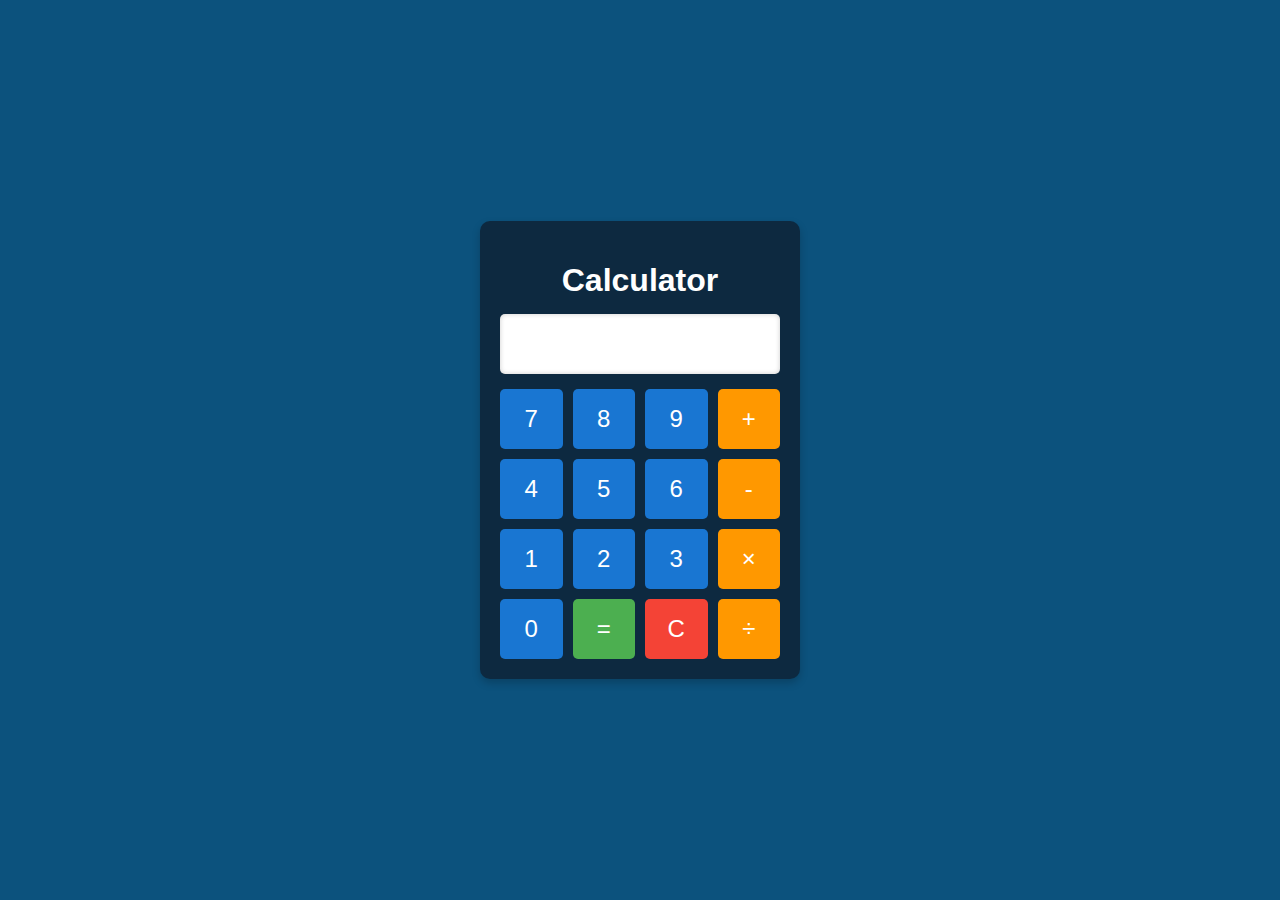
<file: Task-3(Caluculator)/index.html>
<!DOCTYPE html>
<html lang="en">
<head>
    <meta charset="UTF-8">
    <meta name="viewport" content="width=device-width, initial-scale=1.0">
    <title>Calculator</title>
    <link rel="stylesheet" href="index.css">
    <script defer src="index.js"></script>
</head>
<body>

    <div class="calculator">
        <h1 class="title">Calculator</h1>
        <input type="text" id="display" readonly>
        <div class="buttons">
            <button class="btn" onclick="appendNumber('7')">7</button>
            <button class="btn" onclick="appendNumber('8')">8</button>
            <button class="btn" onclick="appendNumber('9')">9</button>
            <button class="btn operator" onclick="setOperator('+')">+</button>

            <button class="btn" onclick="appendNumber('4')">4</button>
            <button class="btn" onclick="appendNumber('5')">5</button>
            <button class="btn" onclick="appendNumber('6')">6</button>
            <button class="btn operator" onclick="setOperator('-')">-</button>

            <button class="btn" onclick="appendNumber('1')">1</button>
            <button class="btn" onclick="appendNumber('2')">2</button>
            <button class="btn" onclick="appendNumber('3')">3</button>
            <button class="btn operator" onclick="setOperator('*')">×</button>

            <button class="btn" onclick="appendNumber('0')">0</button>
            <button class="btn equal" onclick="calculateResult()">=</button>
            <button class="btn clear" onclick="clearDisplay()">C</button>
            <button class="btn operator" onclick="setOperator('/')">÷</button>
        </div>
    </div>

</body>
</html>
</file>
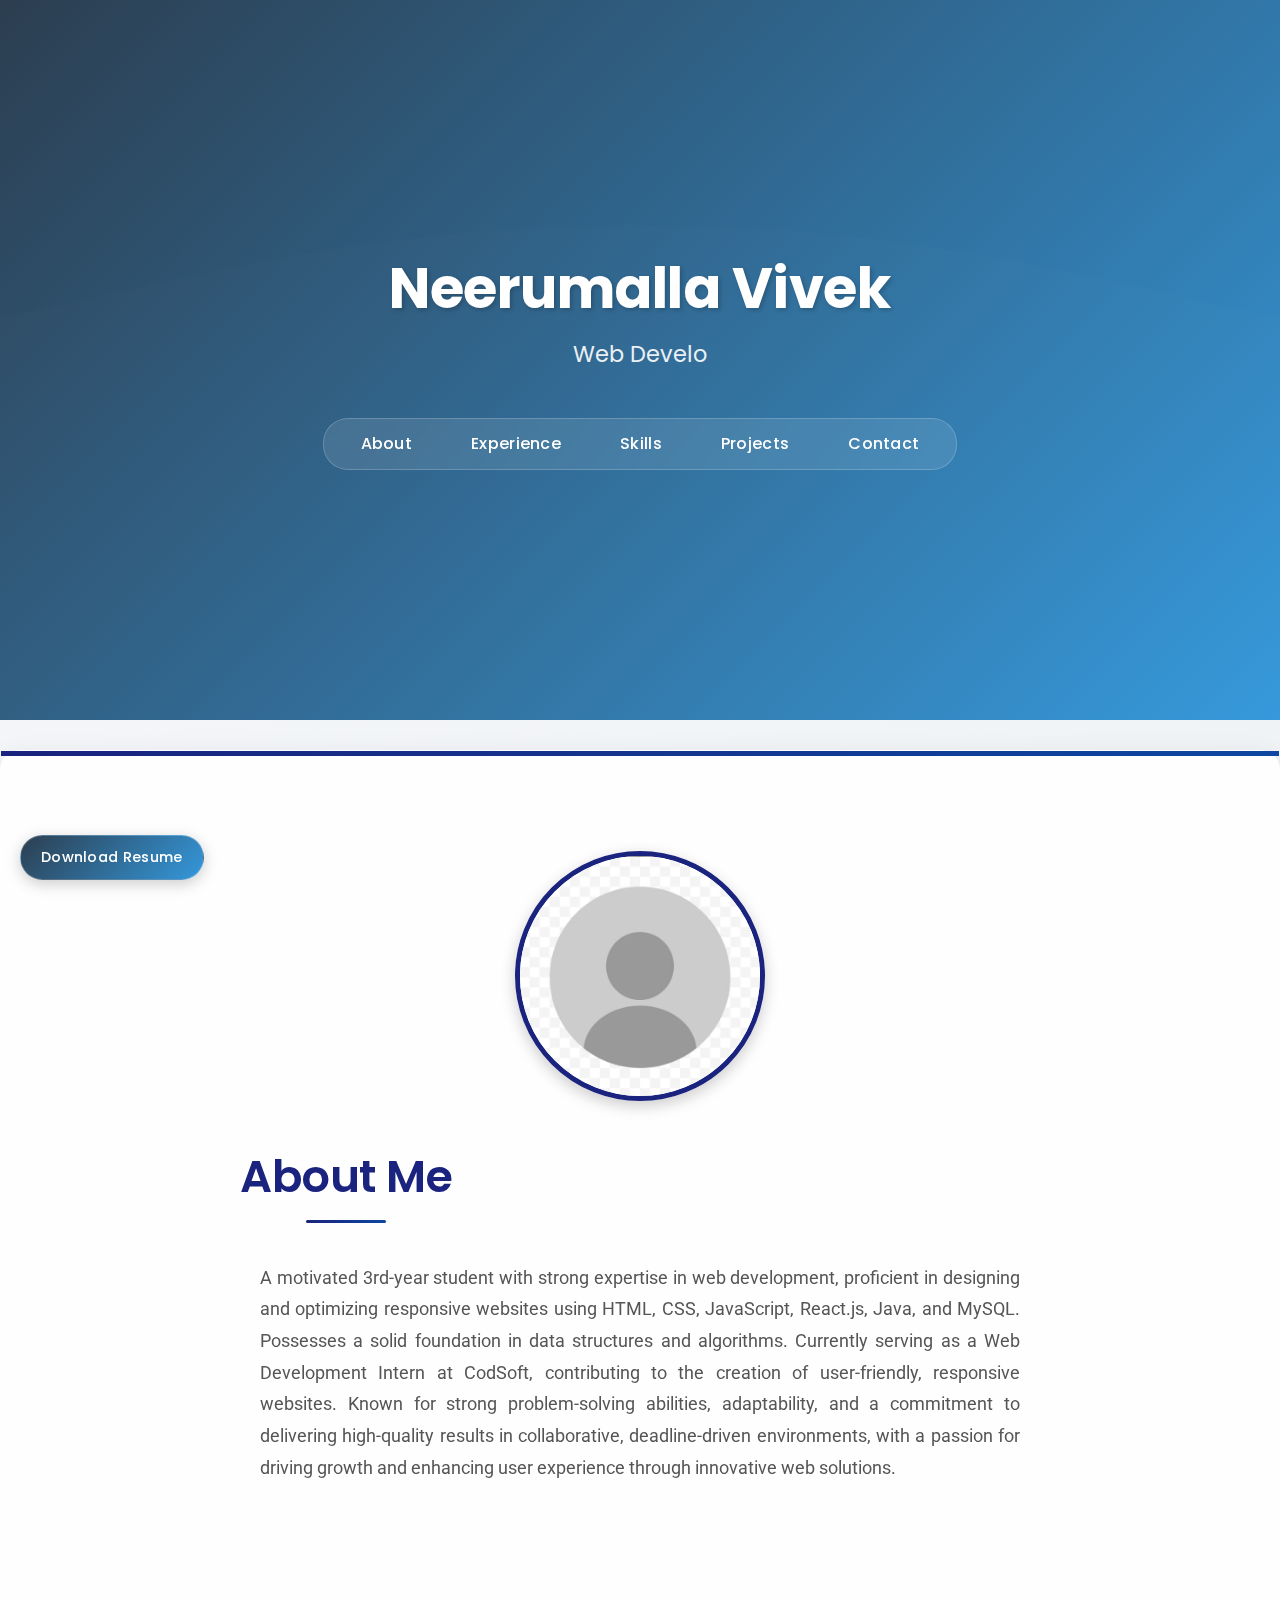
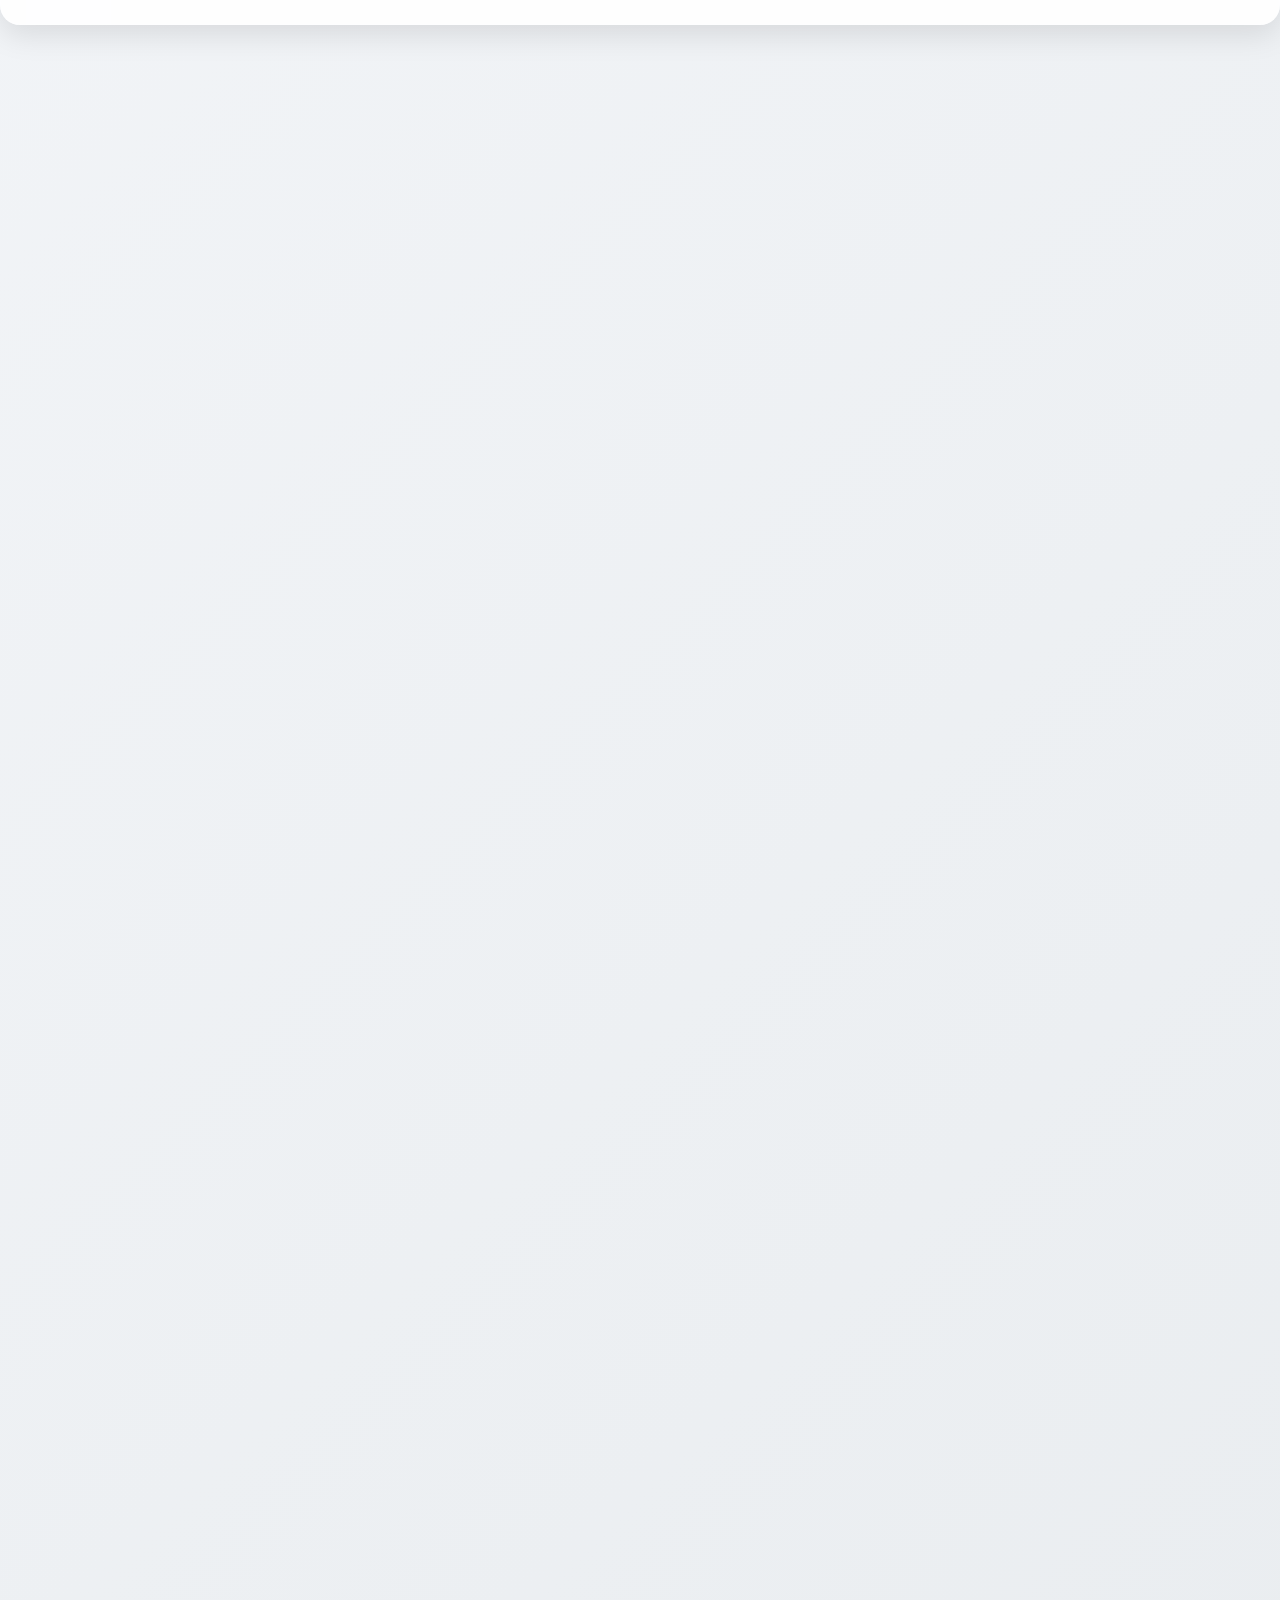
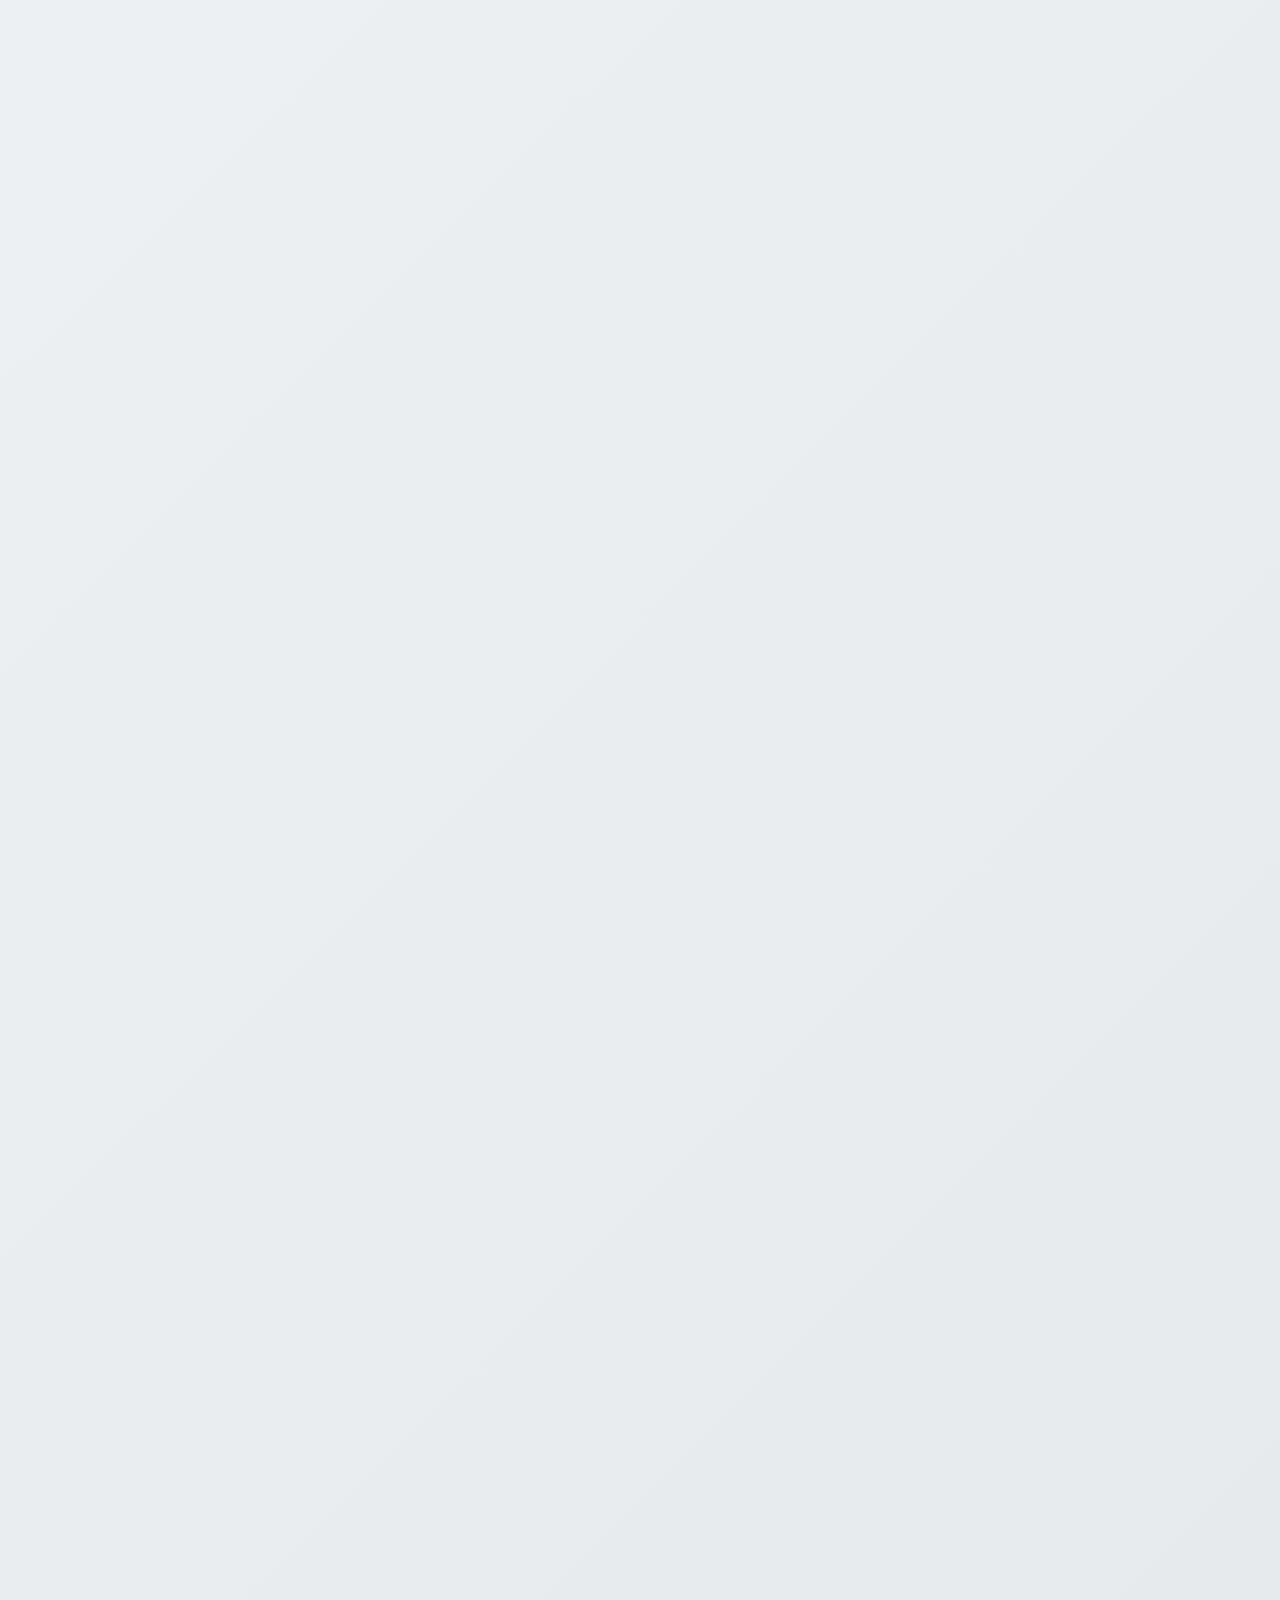
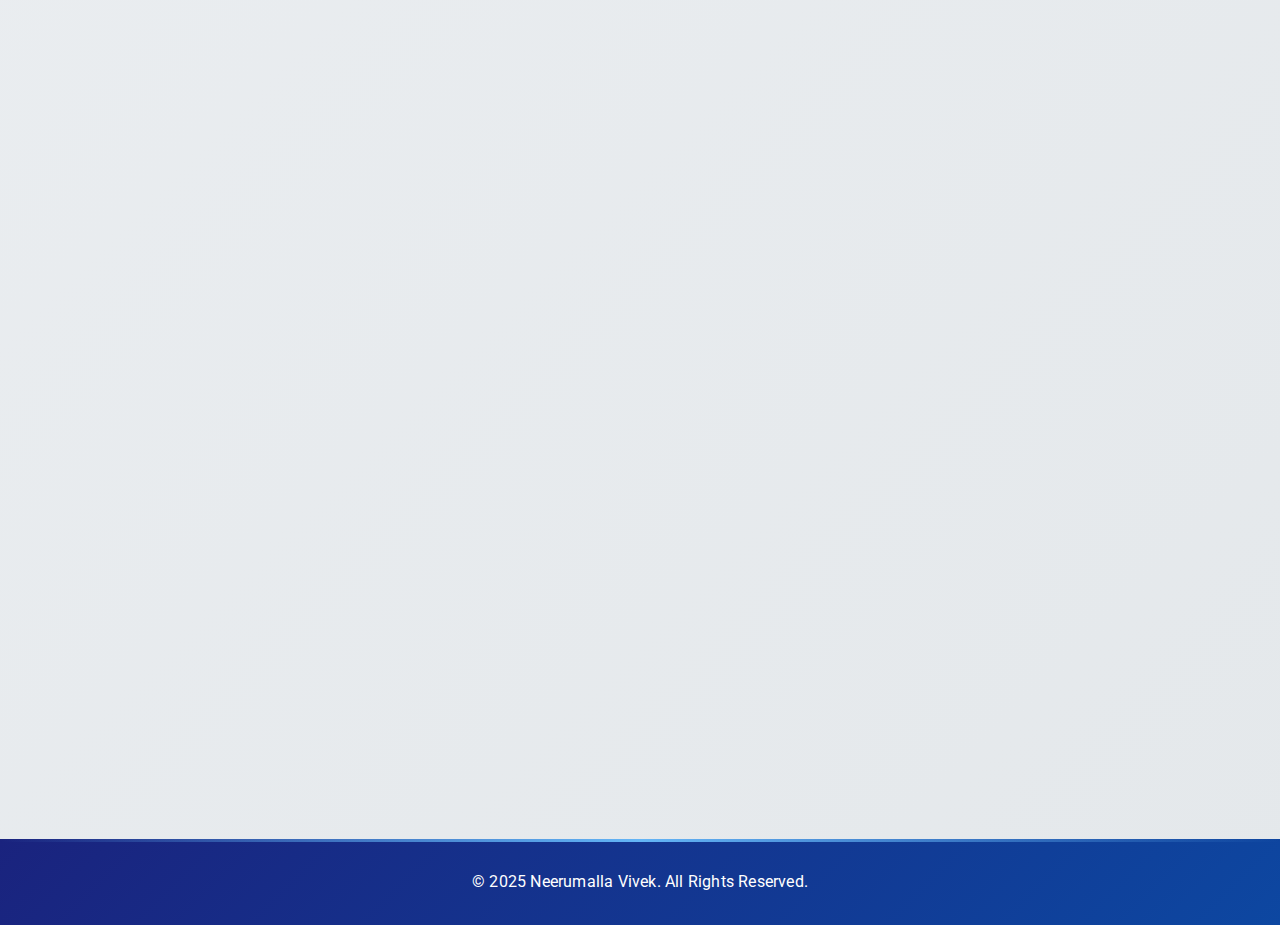
<file: Task-1(Portfolio)/ind.html>
<!DOCTYPE html>
<html lang="en">
<head>
    <meta charset="UTF-8">
    <meta name="viewport" content="width=device-width, initial-scale=1.0">
    <title>Vivek's Portfolio</title>
    <link rel="preconnect" href="https://fonts.googleapis.com">
    <link rel="preconnect" href="https://fonts.gstatic.com" crossorigin>
    <link href="https://fonts.googleapis.com/css2?family=Poppins:wght@300;400;500;600;700&family=Roboto:wght@300;400;500;700&display=swap" rel="stylesheet">
    <link rel="stylesheet" href="style.css">
    <script src="script.js" defer></script>
</head>
<body>
    <header>
        <div class="container">
            <h1>Neerumalla Vivek</h1>
            <p>Web Developer</p>
            <div class="header-actions">
                <nav>
                    <ul>
                        <li><a href="#about">About</a></li>
                        <li><a href="#experience">Experience</a></li>
                        <li><a href="#skills">Skills</a></li>
                        <li><a href="#projects">Projects</a></li>
                        <li><a href="#contact">Contact</a></li>
                    </ul>
                </nav>
            </div>
        </div>
    </header>
    
    <section id="about" class="section">
        <div class="container">
            <img src="profile.png" alt="Vivek's Image" class="profile-pic">
            <div class="about-content">
                <h2>About Me</h2>
                <p class="about-text">
                    A motivated 3rd-year student with strong expertise in web development, proficient in designing and optimizing responsive websites using HTML, CSS, JavaScript, React.js, Java, and MySQL. Possesses a solid foundation in data structures and algorithms. Currently serving as a Web Development Intern at CodSoft, contributing to the creation of user-friendly, responsive websites. Known for strong problem-solving abilities, adaptability, and a commitment to delivering high-quality results in collaborative, deadline-driven environments, with a passion for driving growth and enhancing user experience through innovative web solutions.
                </p>
            </div>
        </div>
    </section>

    <section id="experience" class="section">
        <div class="container">
            <h2>Work Experience</h2>
            <div class="experience-grid">
                <div class="experience-card">
                    <div class="timeline-date">Feb-March(2025)</div>
                    <div class="timeline-content">
                        <div class="company-logo">💻</div>
                        <h3>Web Development Intern</h3>
                        <h4>CodSoft</h4>
                        <ul>
                            <li>Developing responsive and user-friendly websites</li>
                            <li>Working with modern web technologies and frameworks</li>
                            <li>Collaborating with team members on various projects</li>
                            <li>Implementing best practices in web development</li>
                            <li>Optimizing website performance and user experience</li>
                        </ul>
                    </div>
                </div>
                <div class="experience-card">
                    <div class="timeline-date">2024-2025</div>
                    <div class="timeline-content">
                        <div class="company-logo">🌐</div>
                        <h3>AI Intern</h3>
                        <h4>Dynamic Tangent</h4>
                        <ul>
                            <li>Evaluated AI models for accuracy, performance, and robustness, ensuring high-quality outputs.</li>
                            <li>Identified and reported bugs and inconsistencies, contributing to model improvements.</li> 
                            <li>Utilized testing frameworks and debugging tools to streamline AI validation processes</li>
                            <li>Collaborated with cross-functional teams</li>
                            <li>Participated in code reviews and quality assurance</li>
                        </ul>
                    </div>
                </div>
            </div>
        </div>
    </section>
    
    <section id="skills" class="section">
        <div class="container">
            <h2>Skills</h2>
            <div class="skills-grid">
                <div class="skill-category">
                    <h3>Programming Languages</h3>
                    <ul class="skills-list">
                        <li>C</li>
                        <li>Java</li>
                    </ul>
                </div>
                <div class="skill-category">
                    <h3>Web Development</h3>
                    <ul class="skills-list">
                        <li>HTML</li>
                        <li>CSS</li>
                        <li>JavaScript</li>
                        <li>React.js</li>
                    </ul>
                </div>
                <div class="skill-category">
                    <h3>Databases & Tools</h3>
                    <ul class="skills-list">
                        <li>MySQL</li>
                        <li>Git</li>
                        <li>GitHub</li>
                    </ul>
                </div>
                <div class="skill-category">
                    <h3>Computer Science</h3>
                    <ul class="skills-list">
                        <li>Data Structures</li>
                        <li>Algorithms</li>
                        <li>Object-Oriented Programming</li>
                        <li>Agile Methodology</li>
                    </ul>
                </div>
                <div class="skill-category">
                    <h3>Other Skills</h3>
                    <ul class="skills-list">
                        <li>MS Word</li>
                        <li>MS Excel</li>
                        <li>Problem Solving</li>
                        <li>Adaptability</li>
                        <li>Communication</li>
                        <li>Team Work</li>
                    </ul>
                </div>
            </div>
        </div>
    </section>
    
    <section id="projects" class="section">
        <div class="container">
            <h2>Projects</h2>
            <div class="project-grid">
                <div class="project-card">
                    <div class="project-icon">🌐</div>
                    <h3>Personal Bucket List Web Application</h3>
                    <p>Developed a responsive web app showcasing a personal bucket list using HTML, CSS, and JavaScript.</p>
                    <div class="project-tech">
                        <span>HTML</span>
                        <span>CSS</span>
                        <span>JavaScript</span>
                    </div>
                </div>
                <div class="project-card">
                    <div class="project-icon">💼</div>
                    <h3>Personal Portfolio Web Application</h3>
                    <p>Designed a professional portfolio website highlighting skills and experience.</p>
                    <div class="project-tech">
                        <span>HTML</span>
                        <span>CSS</span>
                        <span>JavaScript</span>
                    </div>
                </div>
                <div class="project-card">
                    <div class="project-icon">🌐</div>
                    <h3>E-Commerce Web Application</h3>
                    <p>Developed a functional and visually appealing e-commerce product page using HTML,CSS and JavaScript displaying
                        product web page.</p>
                    <div class="project-tech">
                        <span>HTML</span>
                        <span>CSS</span>
                        <span>JavaScript</span>
                    </div>
                </div>
                <div class="project-card">
                    <div class="project-icon">🌡️</div>
                    <h3>Air Quality Monitoring System</h3>
                    <p>Developed an IoT-based system to monitor air quality in real-time.</p>
                    <div class="project-tech">
                        <span>C</span>
                        <span>IoT</span>
                    </div>
                </div>
            </div>
        </div>
    </section>
    
    <section id="contact" class="section">
        <div class="container">
            <h2>Contact</h2>
            <div class="contact-grid">
                <div class="contact-info">
                    <div class="contact-item">
                        <i class="contact-icon">📧</i>
                        <p>Email:vivekneerumalla9987@gmail.com</p>
                    </div>
                    <div class="contact-item">
                        <i class="contact-icon">📱</i>
                        <p>Phone:+91-9494168181</p>
                    </div>
                    <div class="contact-item">
                        <i class="contact-icon">📍</i>
                        <p>Location:India</p>
                    </div>
                </div>
                <div class="social-links">
                    <a href="https://www.linkedin.com/in/vivek-neerumalla-944248259" target="_blank" class="social-link">
                        <i class="social-icon">🔗</i>
                        LinkedIn
                    </a>
                    <a href="https://github.com/NeerumallaVivek" target="_blank" class="social-link">
                        <i class="social-icon">💻</i>
                        GitHub
                    </a>
                </div>
            </div>
        </div>
    </section>
    
    <div class="download-resume">
        <a href="./vivek.pdf" class="btn" download="vivek.pdf">Download Resume</a>
    </div>
    
    <footer>
        <div class="container">
            <p>&copy; 2025 Neerumalla Vivek. All Rights Reserved.</p>
        </div>
    </footer>
</body>
</html>
</file>
<file: Task-3(Caluculator)/index.css>
body {
    display: flex;
    flex-direction: column;
    justify-content: center;
    align-items: center;
    height: 100vh;
    background-color: #0c527d;
    font-family: Arial, sans-serif;
    margin: 0;
}

.title {
    text-align: center;
    font-size: 32px;
    font-weight: bold;
    color: white;
    margin-bottom: 15px;
}

.calculator {
    background-color: #0d2940;
    padding: 20px;
    border-radius: 10px;
    box-shadow: 0 4px 8px rgba(0, 0, 0, 0.2);
    text-align: center;
    width: 280px;
    display: flex;
    flex-direction: column;
    align-items: center;
}

#display {
    width: 100%;
    height: 60px;
    font-size: 28px;
    text-align: right;
    padding: 0px;
    margin-bottom: 15px;
    border: none;
    border-radius: 5px;
    background-color: white;
    box-shadow: inset 0 0 5px rgba(0, 0, 0, 0.2);
    outline: none;
}

.buttons {
    display: grid;
    grid-template-columns: repeat(4, 1fr);
    gap: 10px;
    width: 100%;
}

.btn {
    width: 100%;
    height: 60px;
    font-size: 24px;
    border: none;
    border-radius: 5px;
    cursor: pointer;
    background-color: #1976D2;
    color: white;
    display: flex;
    justify-content: center;
    align-items: center;
}

.btn:hover {
    background-color: #0D47A1;
}

.operator {
    background-color: #FF9800;
}

.operator:hover {
    background-color: #E65100;
}

.equal {
    background-color: #4CAF50;
}

.equal:hover {
    background-color: #2E7D32;
}

.clear {
    background-color: #F44336;
}

.clear:hover {
    background-color: #B71C1C;
}

/* Ensuring the last row has "=" and "C" properly aligned */
.btn.equal, .btn.clear {
    width: 100%;
}
</file>
<file: Task-1(Portfolio)/style.css>
* {
    margin: 0;
    padding: 0;
    box-sizing: border-box;
}

body {
    font-family: 'Roboto', sans-serif;
    line-height: 1.6;
    color: #333;
    background: linear-gradient(135deg, #f5f7fa 0%, #e4e8eb 100%);
}

.container {
    max-width: 1200px;
    margin: 0 auto;
    padding: 0 20px;
}

header {
    background: linear-gradient(135deg, #2c3e50, #3498db);
    color: white;
    padding: 80px 0 60px;
    text-align: center;
    position: relative;
    overflow: hidden;
    min-height: 80vh;
    display: flex;
    align-items: center;
}

header::before {
    content: '';
    position: absolute;
    top: 0;
    left: 0;
    right: 0;
    bottom: 0;
    background: url('data:image/svg+xml,<svg xmlns="http://www.w3.org/2000/svg" viewBox="0 0 1440 320"><path fill="rgba(255,255,255,0.1)" d="M0,96L48,112C96,128,192,160,288,160C384,160,480,128,576,112C672,96,768,96,864,112C960,128,1056,160,1152,160C1248,160,1344,128,1392,112L1440,96L1440,320L1392,320C1344,320,1248,320,1152,320C1056,320,960,320,864,320C768,320,672,320,576,320C480,320,384,320,288,320C192,320,96,320,48,320L0,320Z"></path></svg>');
    background-repeat: no-repeat;
    background-position: bottom;
    background-size: cover;
    opacity: 0.1;
}

header .container {
    position: relative;
    z-index: 1;
    max-width: 900px;
    margin: 0 auto;
    padding: 0 30px;
}

header h1 {
    font-family: 'Poppins', sans-serif;
    font-weight: 700;
    font-size: 3.5em;
    margin-bottom: 15px;
    animation: fadeInDown 1s ease;
    text-shadow: 2px 2px 4px rgba(0,0,0,0.2);
    line-height: 1.2;
    letter-spacing: -0.5px;
}

header p {
    font-family: 'Poppins', sans-serif;
    font-weight: 400;
    font-size: 1.4em;
    margin-bottom: 30px;
    opacity: 0.9;
    max-width: 700px;
    margin-left: auto;
    margin-right: auto;
    line-height: 1.6;
}

.header-actions {
    display: flex;
    justify-content: center;
    align-items: center;
    gap: 40px;
    margin-top: 30px;
    padding: 15px 0;
}

nav {
    background: rgba(255, 255, 255, 0.1);
    backdrop-filter: blur(10px);
    padding: 12px 25px;
    border-radius: 25px;
    border: 1px solid rgba(255, 255, 255, 0.2);
}

nav ul {
    list-style: none;
    display: flex;
    justify-content: center;
    gap: 35px;
}

nav a {
    font-family: 'Poppins', sans-serif;
    font-weight: 500;
    color: white;
    text-decoration: none;
    transition: all 0.3s ease;
    padding: 6px 12px;
    border-radius: 15px;
    font-size: 1em;
    letter-spacing: 0.3px;
}

nav a:hover, nav a.active {
    background: rgba(255, 255, 255, 0.2);
    color: #64b5f6;
}

.section {
    padding: 100px 0;
    background: rgba(255, 255, 255, 0.9);
    margin: 30px 0;
    border-radius: 20px;
    box-shadow: 0 10px 30px rgba(0,0,0,0.1);
    backdrop-filter: blur(10px);
    border: 1px solid rgba(255, 255, 255, 0.2);
}

.section::before {
    content: '';
    position: absolute;
    top: 0;
    left: 0;
    width: 100%;
    height: 5px;
    background: linear-gradient(90deg, #1a237e, #0d47a1);
}

.section h2 {
    font-family: 'Poppins', sans-serif;
    font-weight: 600;
    text-align: center;
    color: #1a237e;
    margin-bottom: 50px;
    font-size: 2.8em;
    position: relative;
    display: inline-block;
    letter-spacing: -0.5px;
}

.section h2::after {
    content: '';
    position: absolute;
    bottom: -10px;
    left: 50%;
    transform: translateX(-50%);
    width: 80px;
    height: 3px;
    background: linear-gradient(90deg, #1a237e, #0d47a1);
    border-radius: 3px;
}

#about {
    text-align: center;
}

.profile-pic {
    width: 250px;
    height: 250px;
    border-radius: 50%;
    margin: 0 auto 40px;
    display: block;
    border: 5px solid #1a237e;
    transition: all 0.3s ease;
    box-shadow: 0 5px 15px rgba(0,0,0,0.2);
}

.profile-pic:hover {
    transform: scale(1.05) rotate(5deg);
}

/* About Section Enhancements */
.about-content {
    max-width: 800px;
    margin: 0 auto;
    text-align: left;
}

.about-text {
    font-size: 1.1em;
    line-height: 1.8;
    margin-bottom: 40px;
    color: #555;
    text-align: justify;
    padding: 0 20px;
}

.about-highlights {
    display: grid;
    grid-template-columns: repeat(3, 1fr);
    gap: 30px;
    margin-top: 40px;
}

.highlight-item {
    text-align: center;
    padding: 20px;
    background: #f8f9fa;
    border-radius: 10px;
    transition: all 0.3s ease;
}

.highlight-item:hover {
    transform: translateY(-5px);
    background: #e3f2fd;
}

.highlight-number {
    display: block;
    font-size: 2.5em;
    font-weight: bold;
    color: #1a237e;
    margin-bottom: 10px;
}

.highlight-label {
    color: #666;
    font-size: 1.1em;
}

/* Skills Section */
.skills-list {
    list-style: none;
    display: grid;
    grid-template-columns: repeat(auto-fit, minmax(120px, 1fr));
    gap: 15px;
}

.skills-list li {
    font-family: 'Roboto', sans-serif;
    font-weight: 500;
    background: linear-gradient(135deg, #f8f9fa, #e3f2fd);
    padding: 12px 20px;
    border-radius: 10px;
    text-align: center;
    transition: all 0.3s ease;
    border: 1px solid rgba(255, 255, 255, 0.2);
    font-size: 1em;
    color: #2c3e50;
}

.skills-list li:hover {
    transform: translateY(-3px);
    background: linear-gradient(135deg, #e3f2fd, #bbdefb);
    box-shadow: 0 5px 15px rgba(0,0,0,0.1);
}

.project-grid {
    display: grid;
    grid-template-columns: repeat(auto-fit, minmax(350px, 1fr));
    gap: 40px;
    padding: 20px;
}

.project-card {
    background: rgba(255, 255, 255, 0.9);
    border-radius: 20px;
    box-shadow: 0 10px 30px rgba(0,0,0,0.1);
    backdrop-filter: blur(10px);
    border: 1px solid rgba(255, 255, 255, 0.2);
    padding: 35px;
    transition: all 0.3s ease;
}

.project-card:hover {
    transform: translateY(-10px);
    box-shadow: 0 8px 25px rgba(0,0,0,0.15);
}

.project-card h3 {
    font-family: 'Poppins', sans-serif;
    font-weight: 600;
    color: #1a237e;
    margin-bottom: 20px;
    font-size: 1.5em;
    letter-spacing: -0.3px;
}

.project-card p {
    font-family: 'Roboto', sans-serif;
    font-weight: 400;
    color: #666;
    line-height: 1.6;
    letter-spacing: 0.2px;
}

.resume-container {
    display: flex;
    justify-content: center;
    align-items: center;
    min-height: 200px;
    padding: 20px;
}

.btn {
    display: inline-block;
    padding: 20px 50px;
    background: linear-gradient(135deg, #1a237e, #0d47a1);
    color: white;
    text-decoration: none;
    border-radius: 10px;
    transition: all 0.3s ease;
    font-weight: 500;
    font-size: 1.2em;
    box-shadow: 0 4px 15px rgba(26, 35, 126, 0.3);
    position: relative;
    overflow: hidden;
}

.btn::before {
    content: '';
    position: absolute;
    top: 0;
    left: -100%;
    width: 100%;
    height: 100%;
    background: linear-gradient(
        90deg,
        transparent,
        rgba(255, 255, 255, 0.2),
        transparent
    );
    transition: 0.5s;
}

.btn:hover {
    transform: translateY(-3px);
    box-shadow: 0 6px 20px rgba(26, 35, 126, 0.4);
    background: linear-gradient(135deg, #0d47a1, #1a237e);
}

.btn:hover::before {
    left: 100%;
}


#contact {
    text-align: center;
    background: linear-gradient(135deg, #f8f9fa, #e3f2fd);
}

#contact p {
    margin: 20px 0;
    font-size: 1.1em;
}

#contact a {
    color: #1a237e;
    text-decoration: none;
    transition: all 0.3s ease;
    font-weight: 500;
    padding: 8px 15px;
    border-radius: 20px;
}

#contact a:hover {
    color: #0d47a1;
    background: rgba(26, 35, 126, 0.1);
}


footer {
    background: linear-gradient(135deg, #1a237e, #0d47a1);
    color: white;
    text-align: center;
    padding: 30px 0;
    margin-top: 60px;
    position: relative;
}

footer::before {
    content: '';
    position: absolute;
    top: 0;
    left: 0;
    right: 0;
    height: 3px;
    background: linear-gradient(90deg, transparent, #64b5f6, transparent);
}

footer p {
    font-family: 'Roboto', sans-serif;
    font-weight: 400;
    letter-spacing: 0.2px;
}


@keyframes fadeInDown {
    from {
        opacity: 0;
        transform: translateY(-30px);
    }
    to {
        opacity: 1;
        transform: translateY(0);
    }
}

.experience-grid {
    display: grid;
    grid-template-columns: repeat(2, 1fr);
    gap: 40px;
    padding: 20px;
    max-width: 1200px;
    margin: 0 auto;
}

.experience-card {
    background: rgba(255, 255, 255, 0.9);
    border-radius: 20px;
    box-shadow: 0 10px 30px rgba(0,0,0,0.1);
    backdrop-filter: blur(10px);
    border: 1px solid rgba(255, 255, 255, 0.2);
    transition: all 0.3s ease;
    overflow: hidden;
}

.experience-card:hover {
    transform: translateY(-5px);
    box-shadow: 0 8px 30px rgba(0,0,0,0.2);
}

.timeline-date {
    background: linear-gradient(135deg, #2c3e50, #3498db);
    color: white;
    padding: 15px 25px;
    font-weight: bold;
    font-size: 1.1em;
    border-radius: 20px 20px 0 0;
}

.timeline-content {
    padding: 30px;
}

.company-logo {
    font-size: 2.5em;
    margin-bottom: 20px;
    color: #1a237e;
}

.timeline-content h3 {
    font-family: 'Poppins', sans-serif;
    font-weight: 600;
    color: #1a237e;
    margin-bottom: 10px;
    font-size: 1.4em;
    letter-spacing: -0.3px;
}

.timeline-content h4 {
    font-family: 'Roboto', sans-serif;
    font-weight: 500;
    color: #666;
    margin-bottom: 20px;
    font-size: 1.2em;
    letter-spacing: 0.2px;
}

.timeline-content ul {
    list-style: none;
    padding-left: 20px;
}

.timeline-content ul li {
    font-family: 'Roboto', sans-serif;
    font-weight: 400;
    position: relative;
    margin-bottom: 12px;
    color: #555;
    line-height: 1.6;
    letter-spacing: 0.2px;
}

.timeline-content ul li::before {
    content: '•';
    color: #1a237e;
    position: absolute;
    left: -20px;
    font-weight: bold;
}

.skills-grid {
    display: grid;
    grid-template-columns: repeat(auto-fit, minmax(280px, 1fr));
    gap: 30px;
    padding: 20px;
    max-width: 1200px;
    margin: 0 auto;
}

.skill-category {
    background: rgba(255, 255, 255, 0.95);
    padding: 30px;
    border-radius: 20px;
    box-shadow: 0 8px 25px rgba(0,0,0,0.1);
    backdrop-filter: blur(10px);
    border: 1px solid rgba(255, 255, 255, 0.2);
    transition: all 0.3s ease;
    display: flex;
    flex-direction: column;
    align-items: center;
}

.skill-category:hover {
    transform: translateY(-5px);
    box-shadow: 0 12px 30px rgba(0,0,0,0.15);
}

.skill-category h3 {
    font-family: 'Poppins', sans-serif;
    font-weight: 600;
    color: #2c3e50;
    margin-bottom: 25px;
    font-size: 1.5em;
    text-align: center;
    position: relative;
    padding-bottom: 15px;
    letter-spacing: 0.5px;
    width: 100%;
}

.skill-category h3::after {
    content: '';
    position: absolute;
    bottom: 0;
    left: 50%;
    transform: translateX(-50%);
    width: 60px;
    height: 3px;
    background: linear-gradient(90deg, #2c3e50, #3498db);
    border-radius: 3px;
}

.skills-list {
    list-style: none;
    display: grid;
    grid-template-columns: repeat(auto-fit, minmax(130px, 1fr));
    gap: 15px;
    width: 100%;
    padding: 0;
    margin: 0;
}

.skills-list li {
    font-family: 'Roboto', sans-serif;
    font-weight: 500;
    background: linear-gradient(135deg, #f8f9fa, #e3f2fd);
    padding: 15px 20px;
    border-radius: 12px;
    text-align: center;
    transition: all 0.3s ease;
    border: 1px solid rgba(255, 255, 255, 0.2);
    font-size: 1.05em;
    color: #2c3e50;
    position: relative;
    overflow: hidden;
    display: flex;
    align-items: center;
    justify-content: center;
    min-height: 60px;
    line-height: 1.4;
    letter-spacing: 0.3px;
}

.skills-list li::before {
    content: '';
    position: absolute;
    top: 0;
    left: 0;
    width: 100%;
    height: 100%;
    background: linear-gradient(135deg, rgba(255,255,255,0.2), transparent);
    opacity: 0;
    transition: opacity 0.3s ease;
}

.skills-list li:hover {
    transform: translateY(-3px);
    background: linear-gradient(135deg, #e3f2fd, #bbdefb);
    box-shadow: 0 5px 15px rgba(0,0,0,0.1);
}

.skills-list li:hover::before {
    opacity: 1;
}

@media (max-width: 768px) {
    .skills-grid {
        grid-template-columns: repeat(auto-fit, minmax(250px, 1fr));
        gap: 25px;
        padding: 15px;
    }

    .skill-category {
        padding: 25px;
    }

    .skill-category h3 {
        font-size: 1.4em;
        margin-bottom: 20px;
    }

    .skills-list {
        grid-template-columns: repeat(auto-fit, minmax(110px, 1fr));
        gap: 12px;
    }

    .skills-list li {
        padding: 12px 15px;
        font-size: 1em;
        min-height: 50px;
    }
}

@media (max-width: 480px) {
    .skills-grid {
        grid-template-columns: 1fr;
        gap: 20px;
    }

    .skill-category h3 {
        font-size: 1.3em;
        margin-bottom: 15px;
    }

    .skills-list {
        grid-template-columns: repeat(auto-fit, minmax(100px, 1fr));
        gap: 10px;
    }

    .skills-list li {
        padding: 10px 12px;
        font-size: 0.95em;
        min-height: 45px;
    }
}

.project-icon {
    font-size: 2.5em;
    margin-bottom: 20px;
}

.project-tech {
    display: flex;
    flex-wrap: wrap;
    gap: 10px;
    margin-top: 20px;
}

.project-tech span {
    background: linear-gradient(135deg, #e3f2fd, #bbdefb);
    color: #2c3e50;
    padding: 5px 15px;
    border-radius: 20px;
    font-size: 0.9em;
    border: 1px solid rgba(255, 255, 255, 0.2);
}

.cert-grid {
    display: grid;
    grid-template-columns: repeat(auto-fit, minmax(300px, 1fr));
    gap: 30px;
    padding: 20px;
}

.cert-card {
    background: white;
    padding: 30px;
    border-radius: 15px;
    box-shadow: 0 4px 15px rgba(0,0,0,0.1);
    text-align: center;
    transition: all 0.3s ease;
}

.cert-card:hover {
    transform: translateY(-5px);
    box-shadow: 0 8px 25px rgba(0,0,0,0.15);
}

.cert-icon {
    font-size: 2.5em;
    margin-bottom: 20px;
}

.cert-card h3 {
    color: #1a237e;
    margin-bottom: 10px;
}

.cert-card p {
    color: #666;
    margin-bottom: 10px;
}

.cert-date {
    display: inline-block;
    background: #e3f2fd;
    color: #1a237e;
    padding: 5px 15px;
    border-radius: 20px;
    font-size: 0.9em;
}

.contact-grid {
    display: grid;
    grid-template-columns: repeat(auto-fit, minmax(300px, 1fr));
    gap: 40px;
    max-width: 1000px;
    margin: 0 auto;
    padding: 20px;
}

.contact-info {
    display: flex;
    flex-direction: column;
    gap: 25px;
}

.contact-item {
    display: flex;
    align-items: center;
    gap: 20px;
    padding: 25px;
    background: rgba(255, 255, 255, 0.95);
    border-radius: 15px;
    box-shadow: 0 5px 15px rgba(0,0,0,0.1);
    backdrop-filter: blur(10px);
    border: 1px solid rgba(255, 255, 255, 0.2);
    transition: all 0.3s ease;
}

.contact-item:hover {
    transform: translateX(10px);
    background: #e3f2fd;
    box-shadow: 0 8px 25px rgba(0,0,0,0.15);
}

.contact-icon {
    font-size: 2em;
    color: #1a237e;
    background: rgba(26, 35, 126, 0.1);
    padding: 15px;
    border-radius: 50%;
    display: flex;
    align-items: center;
    justify-content: center;
    font-family: 'Poppins', sans-serif;
}

.contact-item p {
    font-family: 'Roboto', sans-serif;
    font-weight: 400;
    font-size: 1.1em;
    color: #2c3e50;
    letter-spacing: 0.2px;
    line-height: 1.6;
}

.social-links {
    display: flex;
    flex-direction: column;
    gap: 25px;
}

.social-link {
    font-family: 'Poppins', sans-serif;
    font-weight: 500;
    display: flex;
    align-items: center;
    gap: 20px;
    padding: 25px;
    background: rgba(255, 255, 255, 0.95);
    border-radius: 15px;
    box-shadow: 0 5px 15px rgba(0,0,0,0.1);
    backdrop-filter: blur(10px);
    border: 1px solid rgba(255, 255, 255, 0.2);
    text-decoration: none;
    color: #1a237e;
    transition: all 0.3s ease;
    font-size: 1.1em;
    letter-spacing: 0.3px;
}

.social-link:hover {
    transform: translateX(10px);
    background: #e3f2fd;
    box-shadow: 0 8px 25px rgba(0,0,0,0.15);
}

.social-icon {
    font-size: 2em;
    background: rgba(26, 35, 126, 0.1);
    padding: 15px;
    border-radius: 50%;
    display: flex;
    align-items: center;
    justify-content: center;
    font-family: 'Poppins', sans-serif;
}

#contact h2 {
    font-family: 'Poppins', sans-serif;
    font-weight: 600;
    color: #1a237e;
    margin-bottom: 40px;
    font-size: 2.5em;
    text-align: center;
    letter-spacing: -0.5px;
}

@media (max-width: 768px) {
    .contact-grid {
        grid-template-columns: 1fr;
        gap: 30px;
        padding: 15px;
    }

    .contact-item, .social-link {
        padding: 20px;
    }

    .contact-icon, .social-icon {
        font-size: 1.8em;
        padding: 12px;
    }

    .contact-item p {
        font-size: 1em;
    }

    #contact h2 {
        font-size: 2.2em;
        margin-bottom: 30px;
    }
}

@media (max-width: 480px) {
    .contact-grid {
        gap: 20px;
        padding: 10px;
    }

    .contact-item, .social-link {
        padding: 15px;
        gap: 15px;
    }

    .contact-icon, .social-icon {
        font-size: 1.6em;
        padding: 10px;
    }

    .contact-item p {
        font-size: 0.95em;
    }

    #contact h2 {
        font-size: 2em;
        margin-bottom: 25px;
    }
}

.download-resume {
    position: fixed;
    bottom: 20px;
    left: 20px;
    z-index: 1000;
    padding: 0;
}

.download-resume .btn {
    font-family: 'Poppins', sans-serif;
    font-weight: 500;
    display: inline-flex;
    align-items: center;
    gap: 8px;
    padding: 10px 20px;
    background: linear-gradient(135deg, #2c3e50, #3498db);
    color: white;
    text-decoration: none;
    border-radius: 30px;
    font-size: 0.9em;
    letter-spacing: 0.3px;
    box-shadow: 0 4px 15px rgba(0,0,0,0.2);
    transition: all 0.3s ease;
    border: 1px solid rgba(255, 255, 255, 0.2);
}

.download-resume .btn::before {
    content: '📄';
    font-size: 1.1em;
}

.download-resume .btn:hover {
    transform: translateY(-2px);
    box-shadow: 0 6px 20px rgba(0,0,0,0.3);
    background: linear-gradient(135deg, #3498db, #2c3e50);
}

@media (max-width: 768px) {
    .download-resume {
        bottom: 15px;
        left: 15px;
    }

    .download-resume .btn {
        padding: 8px 16px;
        font-size: 0.85em;
    }
}

@media (max-width: 480px) {
    .download-resume {
        bottom: 10px;
        left: 10px;
    }

    .download-resume .btn {
        padding: 6px 12px;
        font-size: 0.8em;
    }
}

@media (max-width: 1200px) {
    .container {
        max-width: 95%;
        padding: 0 15px;
    }

    .skills-grid, .experience-grid {
        max-width: 95%;
    }
}

@media (max-width: 992px) {
    header h1 {
        font-size: 3em;
    }

    .section {
        padding: 80px 0;
    }

    .project-grid {
        grid-template-columns: repeat(2, 1fr);
    }

    .skills-grid {
        grid-template-columns: repeat(2, 1fr);
    }
}

@media (max-width: 768px) {
    header {
        padding: 60px 0 40px;
        min-height: auto;
    }

    header h1 {
        font-size: 2.8em;
    }

    header p {
        font-size: 1.2em;
        margin-bottom: 25px;
    }

    .header-actions {
        flex-direction: column;
        gap: 20px;
        padding: 10px 0;
    }

    nav {
        width: 100%;
        padding: 10px 15px;
    }

    nav ul {
        flex-direction: column;
        gap: 12px;
        align-items: center;
    }

    .section {
        padding: 60px 0;
        margin: 20px 0;
    }

    .section h2 {
        font-size: 2.4em;
        margin-bottom: 40px;
    }

    .project-grid {
        grid-template-columns: 1fr;
        gap: 30px;
    }

    .skills-grid {
        grid-template-columns: repeat(auto-fit, minmax(250px, 1fr));
        gap: 25px;
    }

    .experience-grid {
        grid-template-columns: 1fr;
        gap: 30px;
    }

    .contact-grid {
        grid-template-columns: 1fr;
        gap: 30px;
    }

    .contact-item, .social-link {
        padding: 20px;
    }

    .contact-icon, .social-icon {
        font-size: 1.8em;
        padding: 12px;
    }

    .contact-item p {
        font-size: 1em;
    }

    #contact h2 {
        font-size: 2.2em;
        margin-bottom: 30px;
    }

    .download-resume {
        bottom: 15px;
        left: 15px;
    }

    .download-resume .btn {
        padding: 8px 16px;
        font-size: 0.85em;
    }
}

@media (max-width: 576px) {
    header {
        padding: 50px 0 30px;
    }

    header h1 {
        font-size: 2.3em;
    }

    header p {
        font-size: 1.1em;
    }

    .section {
        padding: 40px 0;
        margin: 15px 0;
    }

    .section h2 {
        font-size: 2em;
        margin-bottom: 30px;
    }

    .project-card {
        padding: 25px;
    }

    .project-card h3 {
        font-size: 1.3em;
    }

    .skills-grid {
        grid-template-columns: 1fr;
        gap: 20px;
    }

    .skill-category {
        padding: 20px;
    }

    .skill-category h3 {
        font-size: 1.3em;
        margin-bottom: 15px;
    }

    .skills-list {
        grid-template-columns: repeat(auto-fit, minmax(100px, 1fr));
        gap: 10px;
    }

    .skills-list li {
        padding: 10px 12px;
        font-size: 0.95em;
        min-height: 45px;
    }

    .experience-card {
        margin: 0 10px;
    }

    .timeline-date {
        padding: 12px 20px;
        font-size: 1em;
    }

    .timeline-content {
        padding: 15px;
    }

    .timeline-content h3 {
        font-size: 1.2em;
    }

    .timeline-content h4 {
        font-size: 1em;
    }

    .contact-grid {
        gap: 20px;
        padding: 10px;
    }

    .contact-item, .social-link {
        padding: 15px;
        gap: 15px;
    }

    .contact-icon, .social-icon {
        font-size: 1.6em;
        padding: 10px;
    }

    .contact-item p {
        font-size: 0.95em;
    }

    #contact h2 {
        font-size: 2em;
        margin-bottom: 25px;
    }

    .download-resume {
        bottom: 10px;
        left: 10px;
    }

    .download-resume .btn {
        padding: 6px 12px;
        font-size: 0.8em;
    }
}

@media (max-width: 375px) {
    header h1 {
        font-size: 2em;
    }

    .section h2 {
        font-size: 1.8em;
    }

    .project-card h3 {
        font-size: 1.2em;
    }

    .skills-list li {
        font-size: 0.9em;
        padding: 8px 10px;
    }

    .contact-item p {
        font-size: 0.9em;
    }
}

@media (max-height: 500px) and (orientation: landscape) {
    header {
        min-height: auto;
        padding: 40px 0;
    }

    .section {
        padding: 40px 0;
    }

    .skills-list li {
        min-height: 40px;
    }

    .contact-item, .social-link {
        padding: 12px;
    }
}

.scroll-top {
    position: fixed;
    bottom: 30px;
    right: 30px;
    width: 50px;
    height: 50px;
    background: linear-gradient(135deg, #1a237e, #0d47a1);
    color: white;
    border: none;
    border-radius: 50%;
    font-size: 24px;
    cursor: pointer;
    display: none;
    align-items: center;
    justify-content: center;
    box-shadow: 0 4px 15px rgba(0,0,0,0.2);
    transition: all 0.3s ease;
    z-index: 1000;
}

.scroll-top:hover {
    transform: translateY(-3px);
    box-shadow: 0 6px 20px rgba(0,0,0,0.3);
    background: linear-gradient(135deg, #0d47a1, #1a237e);
}

.scroll-top:active {
    transform: translateY(1px);
}
</file>
